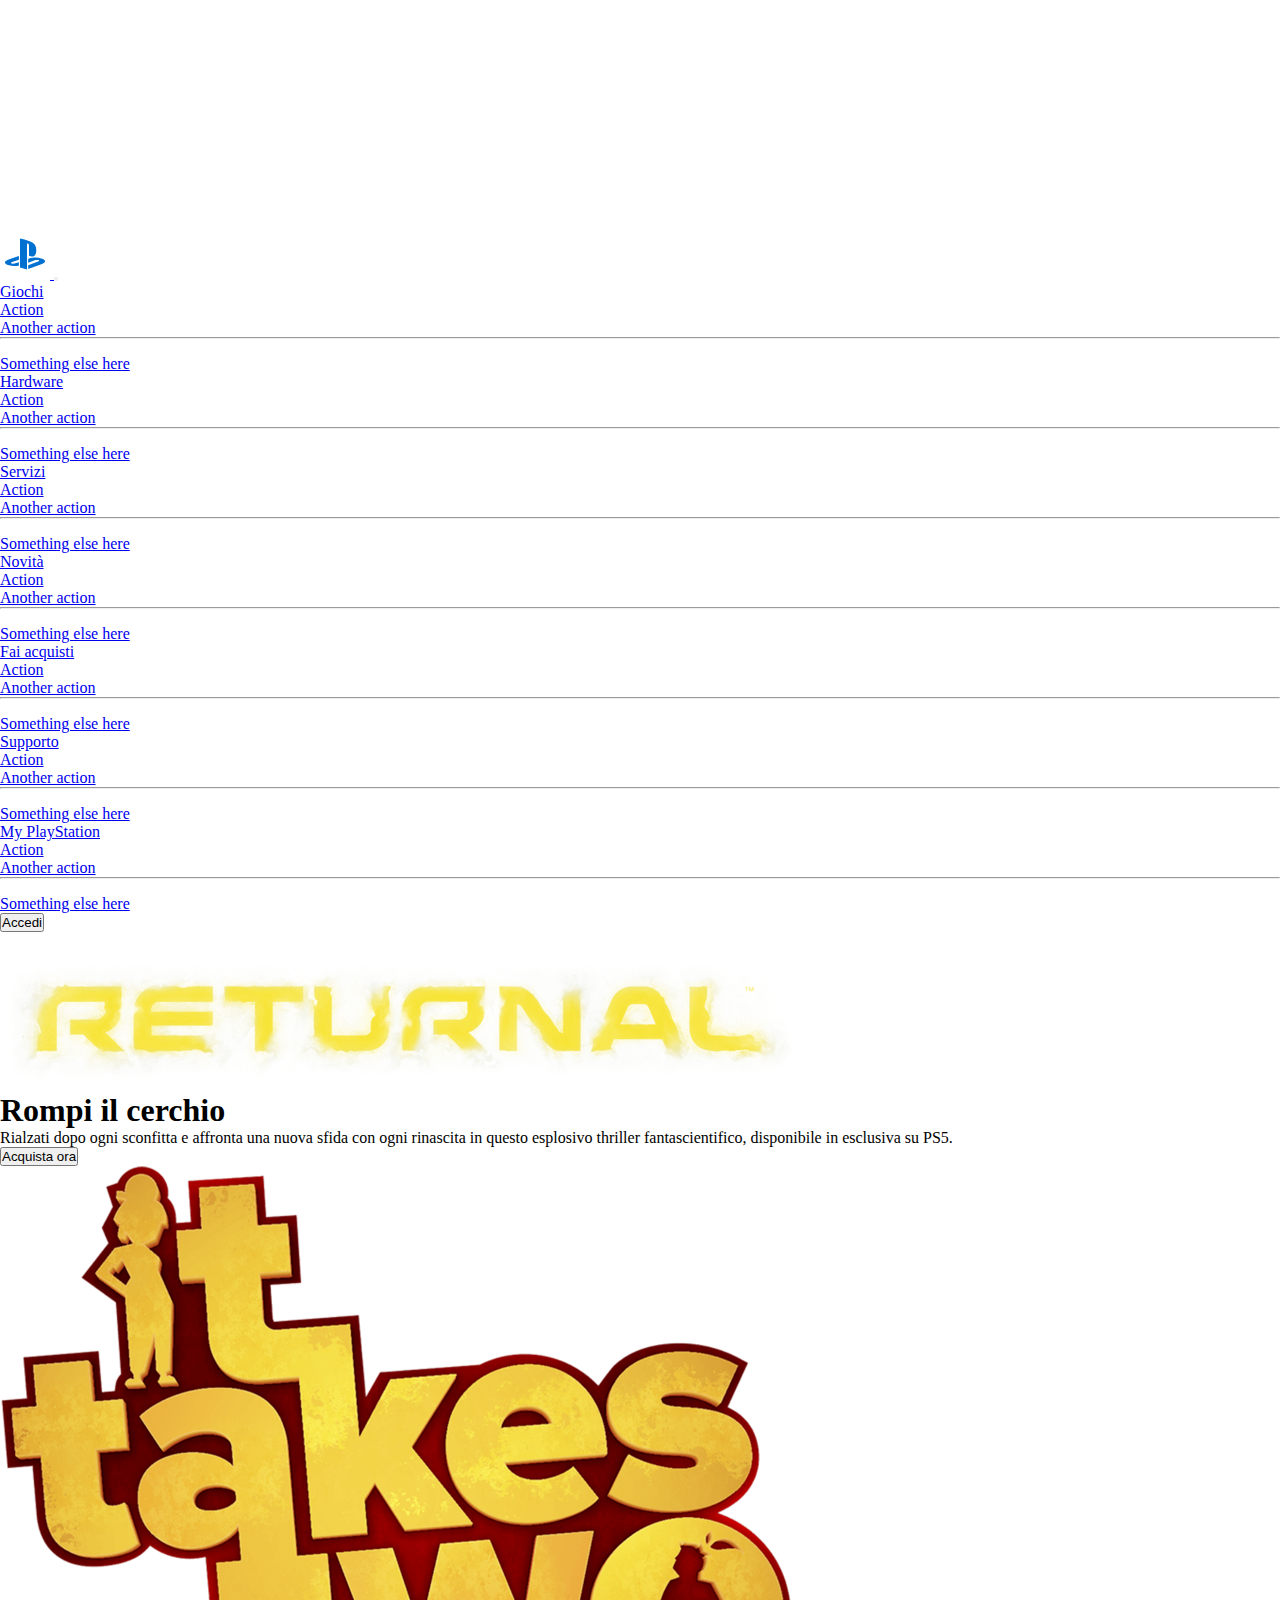
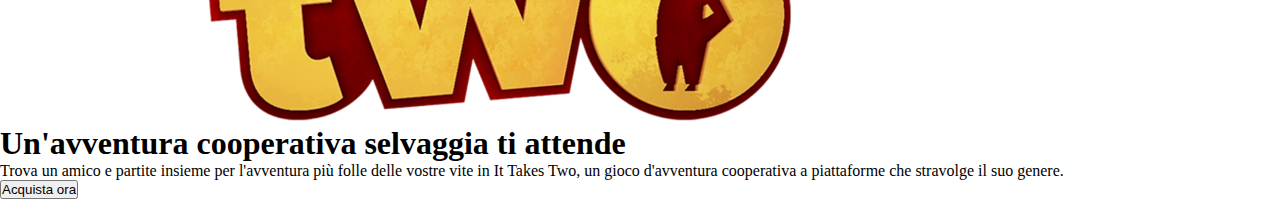
<file: index.html>
<!DOCTYPE html>
<html lang="en">
<head>
    <meta charset="UTF-8">
    <meta http-equiv="X-UA-Compatible" content="IE=edge">
    <meta name="viewport" content="width=device-width, initial-scale=1.0">
    <title>MyPlaystation</title>

    <link rel="stylesheet" href="css/style.css">
    <!-- font awesome -->
    <link rel="stylesheet" href="https://cdnjs.cloudflare.com/ajax/libs/font-awesome/5.15.3/css/all.min.css" integrity="sha512-iBBXm8fW90+nuLcSKlbmrPcLa0OT92xO1BIsZ+ywDWZCvqsWgccV3gFoRBv0z+8dLJgyAHIhR35VZc2oM/gI1w==" crossorigin="anonymous" referrerpolicy="no-referrer" />
    <!-- include bs css -->
    <link href="https://cdn.jsdelivr.net/npm/bootstrap@5.0.2/dist/css/bootstrap.min.css" rel="stylesheet" integrity="sha384-EVSTQN3/azprG1Anm3QDgpJLIm9Nao0Yz1ztcQTwFspd3yD65VohhpuuCOmLASjC" crossorigin="anonymous">
</head>

<body class="debug">
    <header class="d-flex justify-content-end">
        <img src="img/sony_logo.svg" alt="">
    </header>

    <nav class="navbar navbar-expand-lg navbar-light sticky-top">
        <div class="container-fluid">
          <a class="navbar-brand" href="#">
              <img src="img/play_logo.svg" alt="">
          </a>
          <button class="navbar-toggler" type="button" data-bs-toggle="collapse" data-bs-target="#navbarSupportedContent" aria-controls="navbarSupportedContent" aria-expanded="false" aria-label="Toggle navigation">
            <span class="navbar-toggler-icon"></span>
          </button>
          <div class="collapse navbar-collapse" id="navbarSupportedContent">
            <ul class="navbar-nav me-auto mb-2 mb-lg-0">
              <li class="nav-item dropdown">
                <a class="nav-link ms_a-color" href="#" id="navbarDropdown" role="button" data-bs-toggle="dropdown" aria-expanded="false">
                  Giochi
                  <i class="fas fa-chevron-down"></i>
                </a>
                <ul class="dropdown-menu" aria-labelledby="navbarDropdown">
                  <li><a class="dropdown-item" href="#">Action</a></li>
                  <li><a class="dropdown-item" href="#">Another action</a></li>
                  <li><hr class="dropdown-divider"></li>
                  <li><a class="dropdown-item" href="#">Something else here</a></li>
                </ul>
              </li>
              <li class="nav-item dropdown">
                <a class="nav-link ms_a-color" href="#" id="navbarDropdown" role="button" data-bs-toggle="dropdown" aria-expanded="false">
                  Hardware
                  <i class="fas fa-chevron-down"></i>
                </a>
                <ul class="dropdown-menu" aria-labelledby="navbarDropdown">
                  <li><a class="dropdown-item" href="#">Action</a></li>
                  <li><a class="dropdown-item" href="#">Another action</a></li>
                  <li><hr class="dropdown-divider"></li>
                  <li><a class="dropdown-item" href="#">Something else here</a></li>
                </ul>
              </li>
              <li class="nav-item dropdown">
                <a class="nav-link ms_a-color" href="#" id="navbarDropdown" role="button" data-bs-toggle="dropdown" aria-expanded="false">
                  Servizi
                  <i class="fas fa-chevron-down"></i>
                </a>
                <ul class="dropdown-menu" aria-labelledby="navbarDropdown">
                  <li><a class="dropdown-item" href="#">Action</a></li>
                  <li><a class="dropdown-item" href="#">Another action</a></li>
                  <li><hr class="dropdown-divider"></li>
                  <li><a class="dropdown-item" href="#">Something else here</a></li>
                </ul>
              </li>
              <li class="nav-item dropdown">
                <a class="nav-link ms_a-color" href="#" id="navbarDropdown" role="button" data-bs-toggle="dropdown" aria-expanded="false">
                  Novità
                  <i class="fas fa-chevron-down"></i>
                </a>
                <ul class="dropdown-menu" aria-labelledby="navbarDropdown">
                  <li><a class="dropdown-item" href="#">Action</a></li>
                  <li><a class="dropdown-item" href="#">Another action</a></li>
                  <li><hr class="dropdown-divider"></li>
                  <li><a class="dropdown-item" href="#">Something else here</a></li>
                </ul>
              </li>
              <li class="nav-item dropdown">
                <a class="nav-link ms_a-color" href="#" id="navbarDropdown" role="button" data-bs-toggle="dropdown" aria-expanded="false">
                  Fai acquisti
                  <i class="fas fa-chevron-down"></i>
                </a>
                <ul class="dropdown-menu" aria-labelledby="navbarDropdown">
                  <li><a class="dropdown-item" href="#">Action</a></li>
                  <li><a class="dropdown-item" href="#">Another action</a></li>
                  <li><hr class="dropdown-divider"></li>
                  <li><a class="dropdown-item" href="#">Something else here</a></li>
                </ul>
              </li>
              <li class="nav-item dropdown">
                <a class="nav-link ms_a-color" href="#" id="navbarDropdown" role="button" data-bs-toggle="dropdown" aria-expanded="false">
                  Supporto
                  <i class="fas fa-chevron-down"></i>
                </a>
                <ul class="dropdown-menu" aria-labelledby="navbarDropdown">
                  <li><a class="dropdown-item" href="#">Action</a></li>
                  <li><a class="dropdown-item" href="#">Another action</a></li>
                  <li><hr class="dropdown-divider"></li>
                  <li><a class="dropdown-item" href="#">Something else here</a></li>
                </ul>
              </li>
            </ul>
            <ul class="navbar-nav ms-auto mb-lg-0">
              <li class="nav-item dropdown">
                <a class="nav-link ms_a-color" href="#" id="navbarDropdown" role="button" data-bs-toggle="dropdown" aria-expanded="false">
                  My PlayStation
                  <i class="fas fa-chevron-down"></i>
                </a>
                <ul class="dropdown-menu" aria-labelledby="navbarDropdown">
                  <li><a class="dropdown-item" href="#">Action</a></li>
                  <li><a class="dropdown-item" href="#">Another action</a></li>
                  <li><hr class="dropdown-divider"></li>
                  <li><a class="dropdown-item" href="#">Something else here</a></li>
                </ul>
              </li>
              <button type="button" class="btn btn-dark ms_button-round">Accedi</button>
              <li class="nav-item">
                <a class="nav-link ms_a-color" href="#"><i class="fas fa-search"></i></a>
              </li>
            </ul>
          </div>
        </div>
      </nav>

    <main>
        <section id="jumbotron1" class="text-light">
            <div class="container">
                <div class="row">
                    <div class="col col-md-8 col-lg-4">
                      <img class="img-fluid ms_mx" src="img/returnal-hero-banner-logo.png" alt="">
                        <h1 class="flex-shrink-0 flex-grow-0">Rompi il cerchio</h1>
                        <p class="ms_mx">Rialzati dopo ogni sconfitta e affronta una nuova sfida con ogni rinascita in questo esplosivo thriller fantascientifico, disponibile in esclusiva su PS5.</p>
                        <button type="button" class="btn btn-primary ms_button-round ms_button-bgcolor1">Acquista ora</button>
                    </div>
                </div>
            </div>
        </section>

        <section id="playstation5"></section>

        <section id="jumbotron2" class="text-light">
            <div class="container">
                <div class="row">
                    <div class="col col-md-8 col-lg-4">
                      <img class="img-fluid ms_mx" src="img/it-takes-two-logo.png" alt="">
                      <h1>Un'avventura cooperativa selvaggia ti attende</h1>
                      <p class="ms_mx">Trova un amico e partite insieme per l'avventura più folle delle vostre vite in It Takes Two, un gioco d'avventura cooperativa a piattaforme che stravolge il suo genere.</p>
                      <button type="button" class="btn btn-primary ms_button-round ms_button-bgcolor1">Acquista ora</button>
                    </div>
                </div>
            </div>
        </section>

        <section id="nuove-uscite"></section>

        <section id="playstation4"></section>

        <section id="playstation-plus"></section>

        <section id="sconti"></section>

        <section id="playstation-now"></section>

        <section id="social"></section>
    </main>

    <footer>

    </footer>


    <!-- include bs js -->
    <script src="https://cdn.jsdelivr.net/npm/bootstrap@5.0.2/dist/js/bootstrap.bundle.min.js" integrity="sha384-MrcW6ZMFYlzcLA8Nl+NtUVF0sA7MsXsP1UyJoMp4YLEuNSfAP+JcXn/tWtIaxVXM" crossorigin="anonymous"></script>
</body>
</html>
</file>
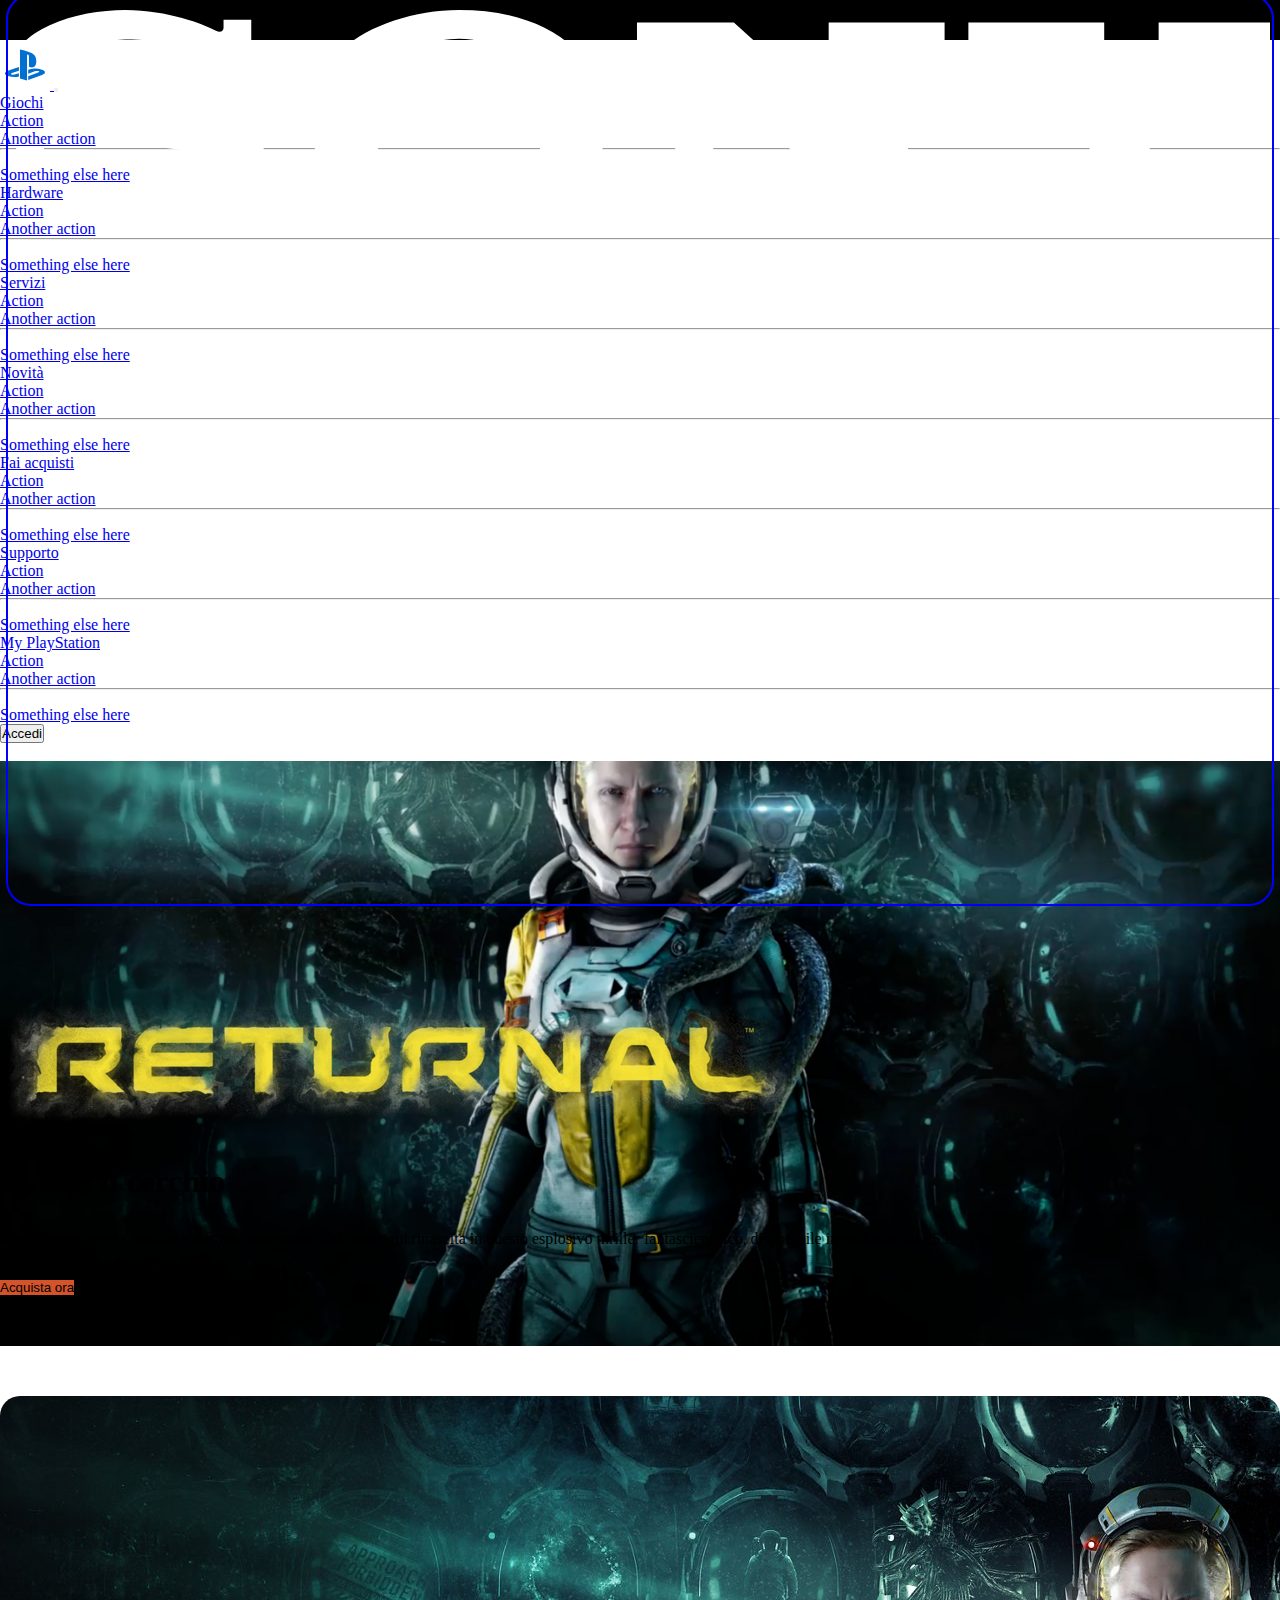
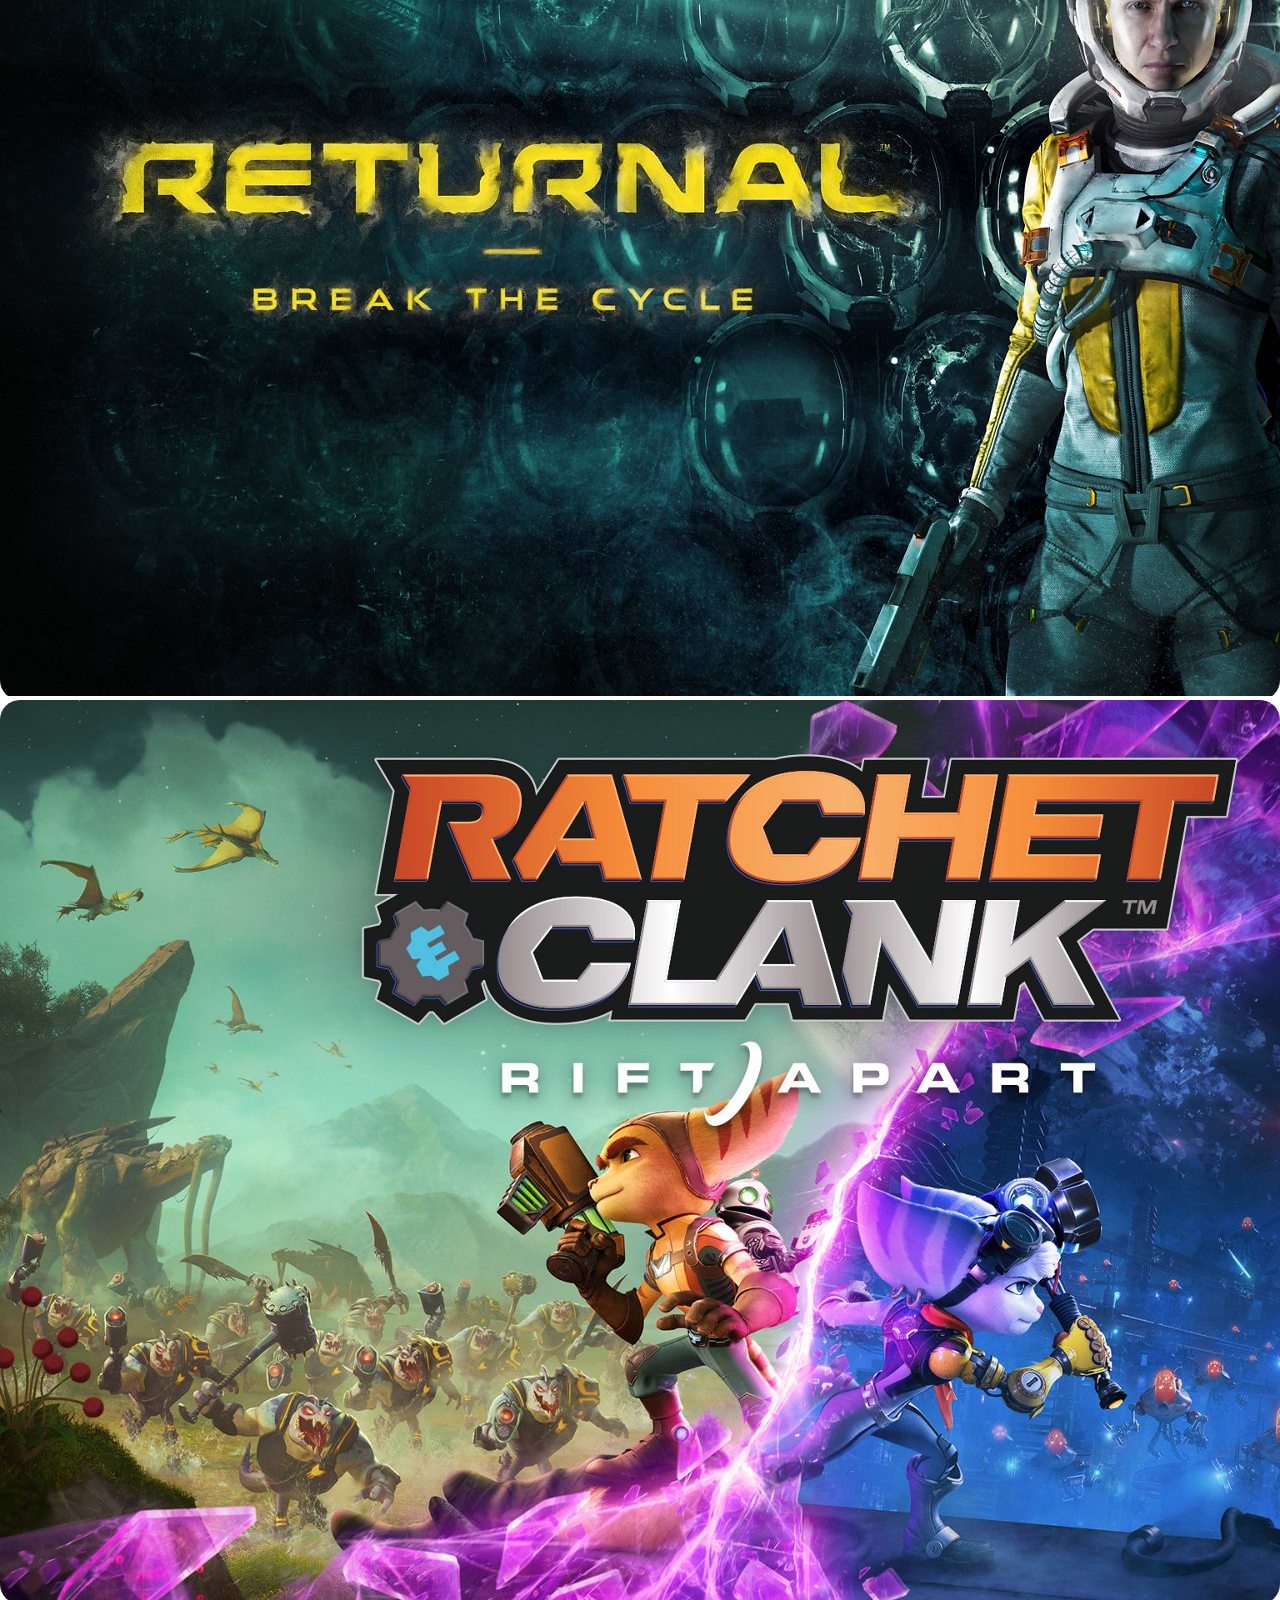
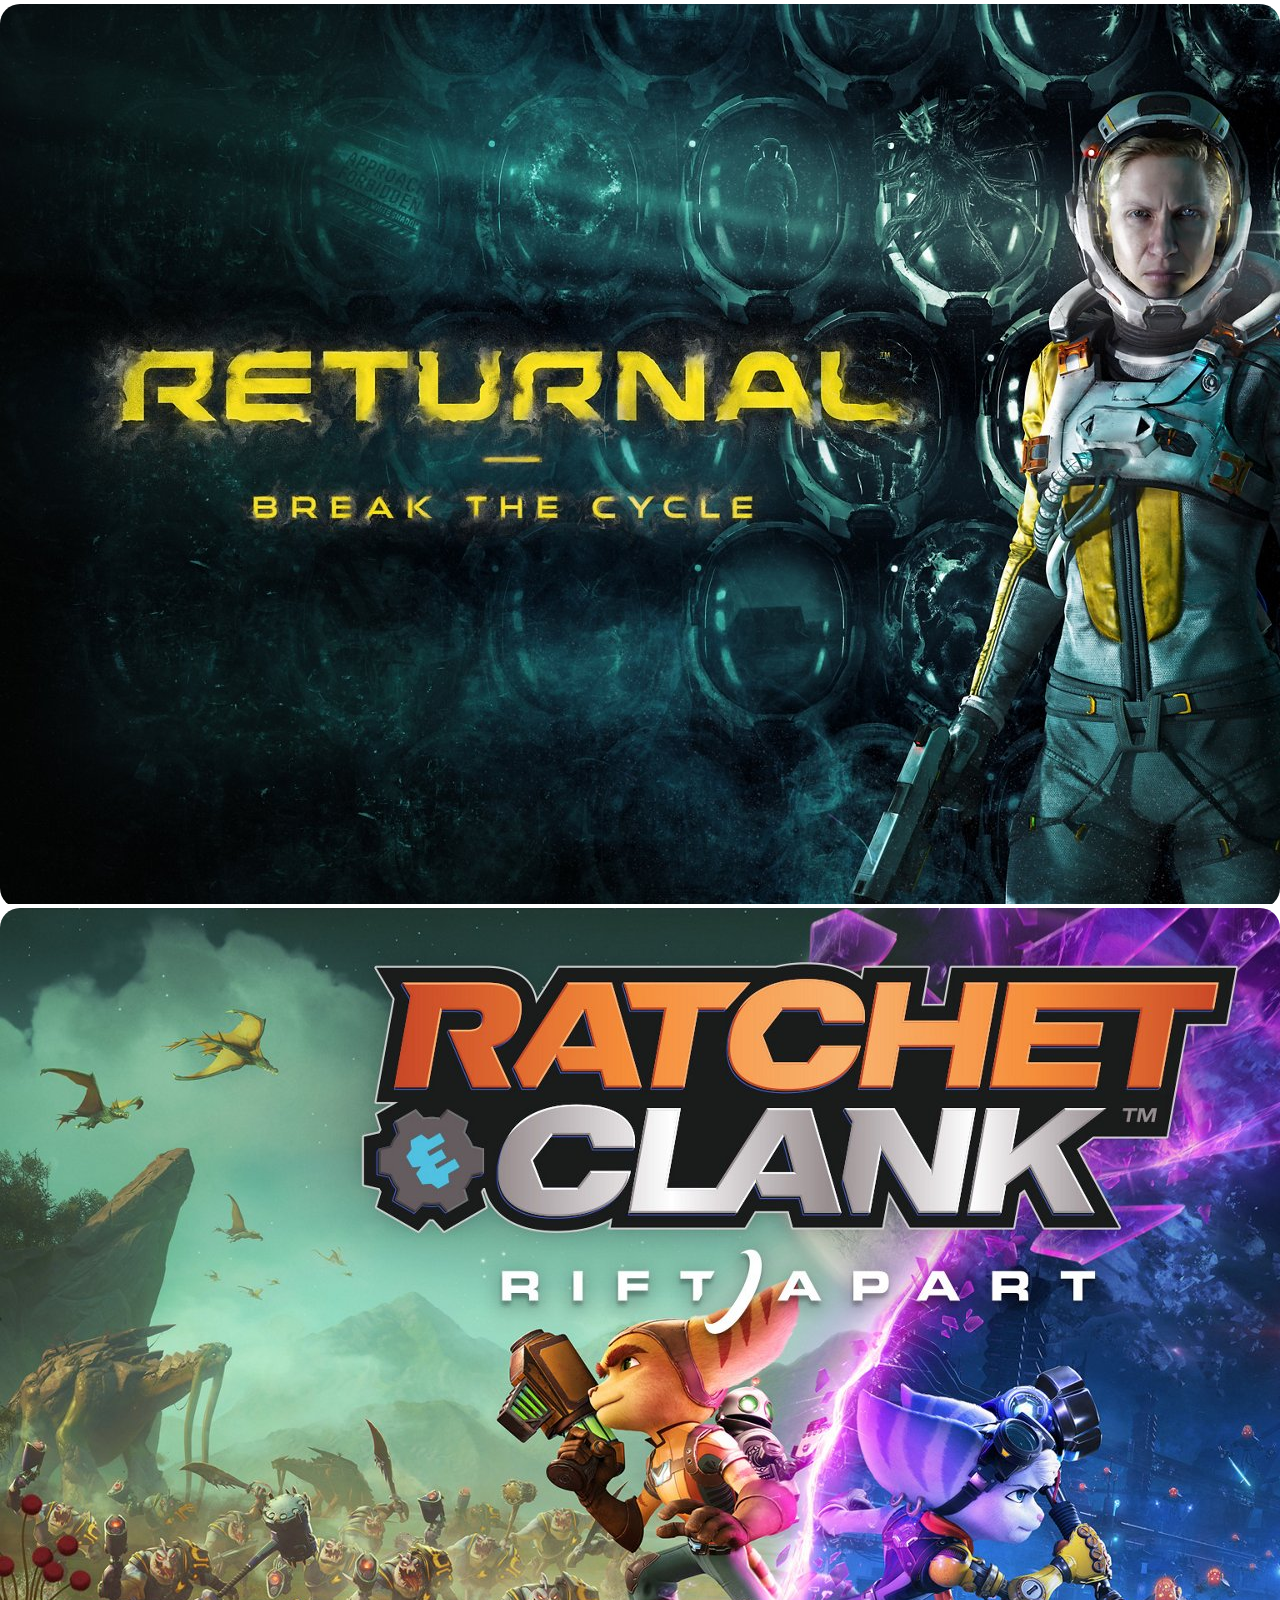
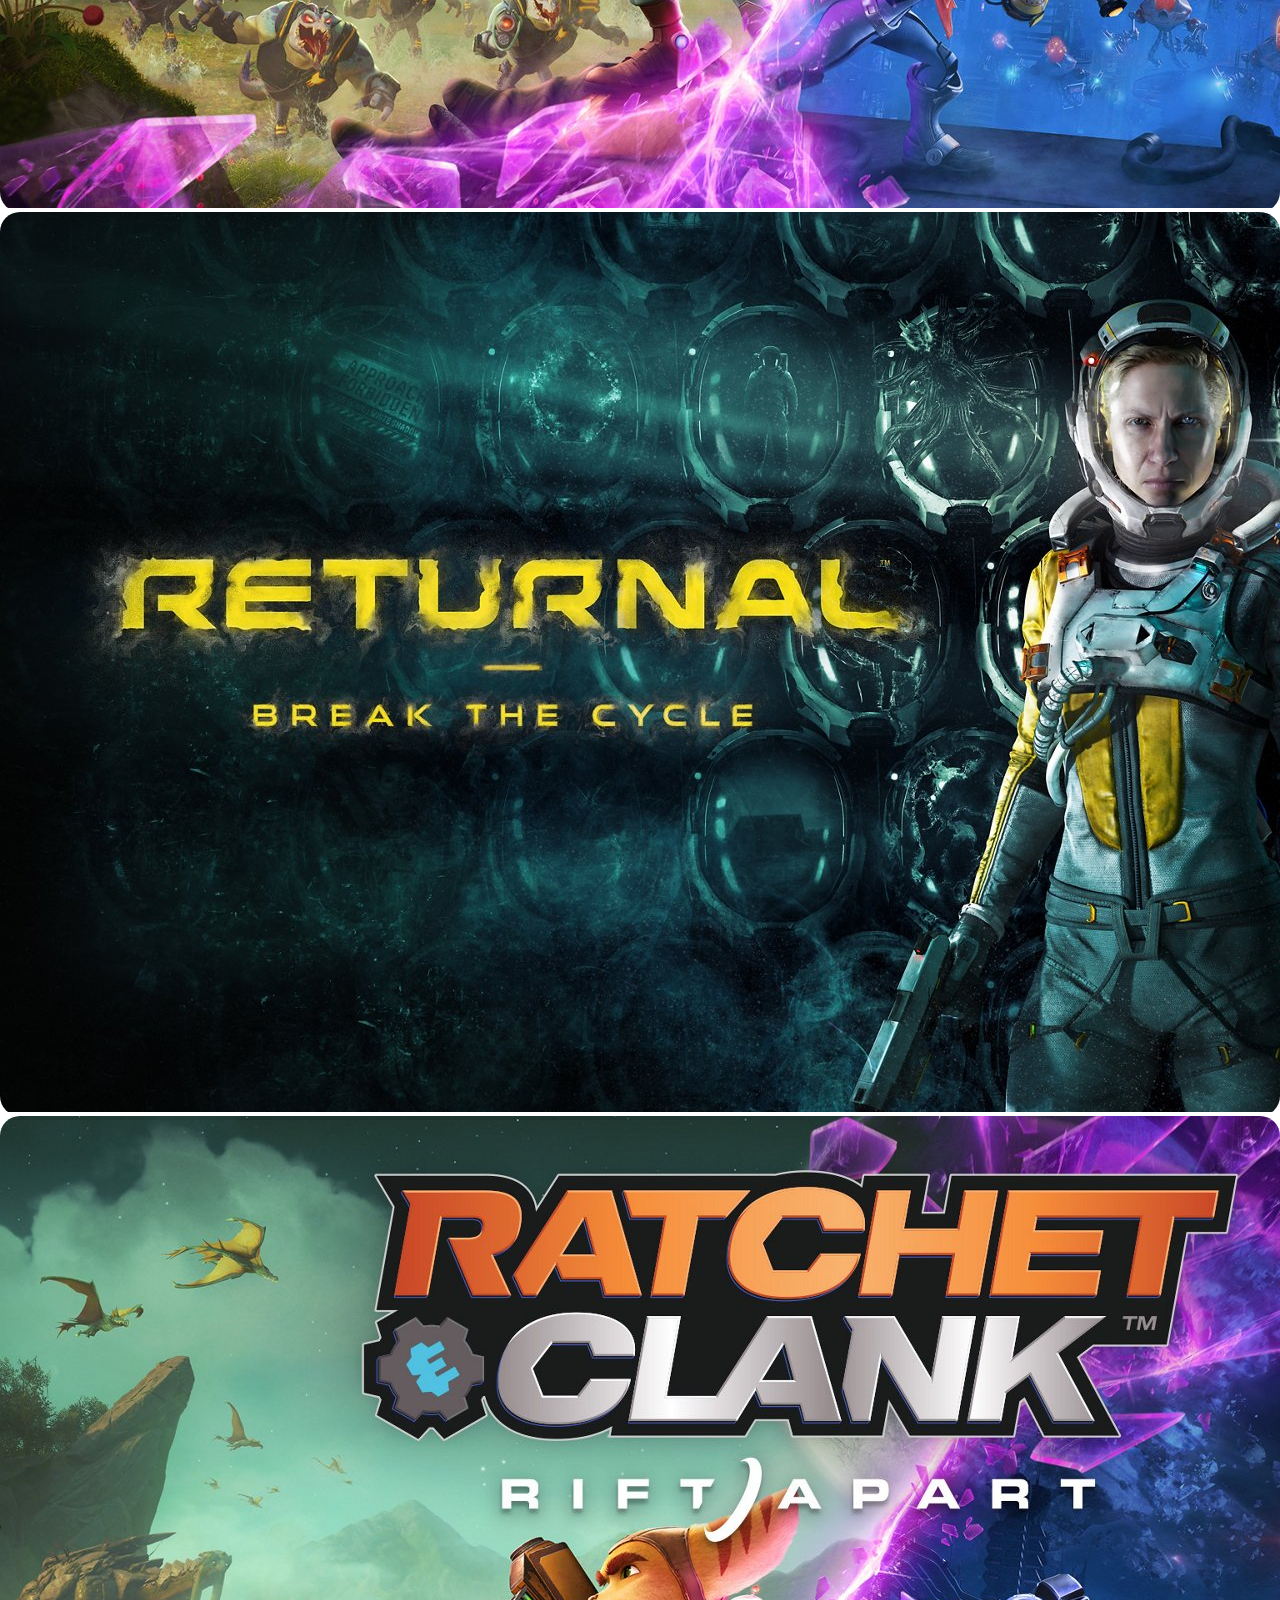
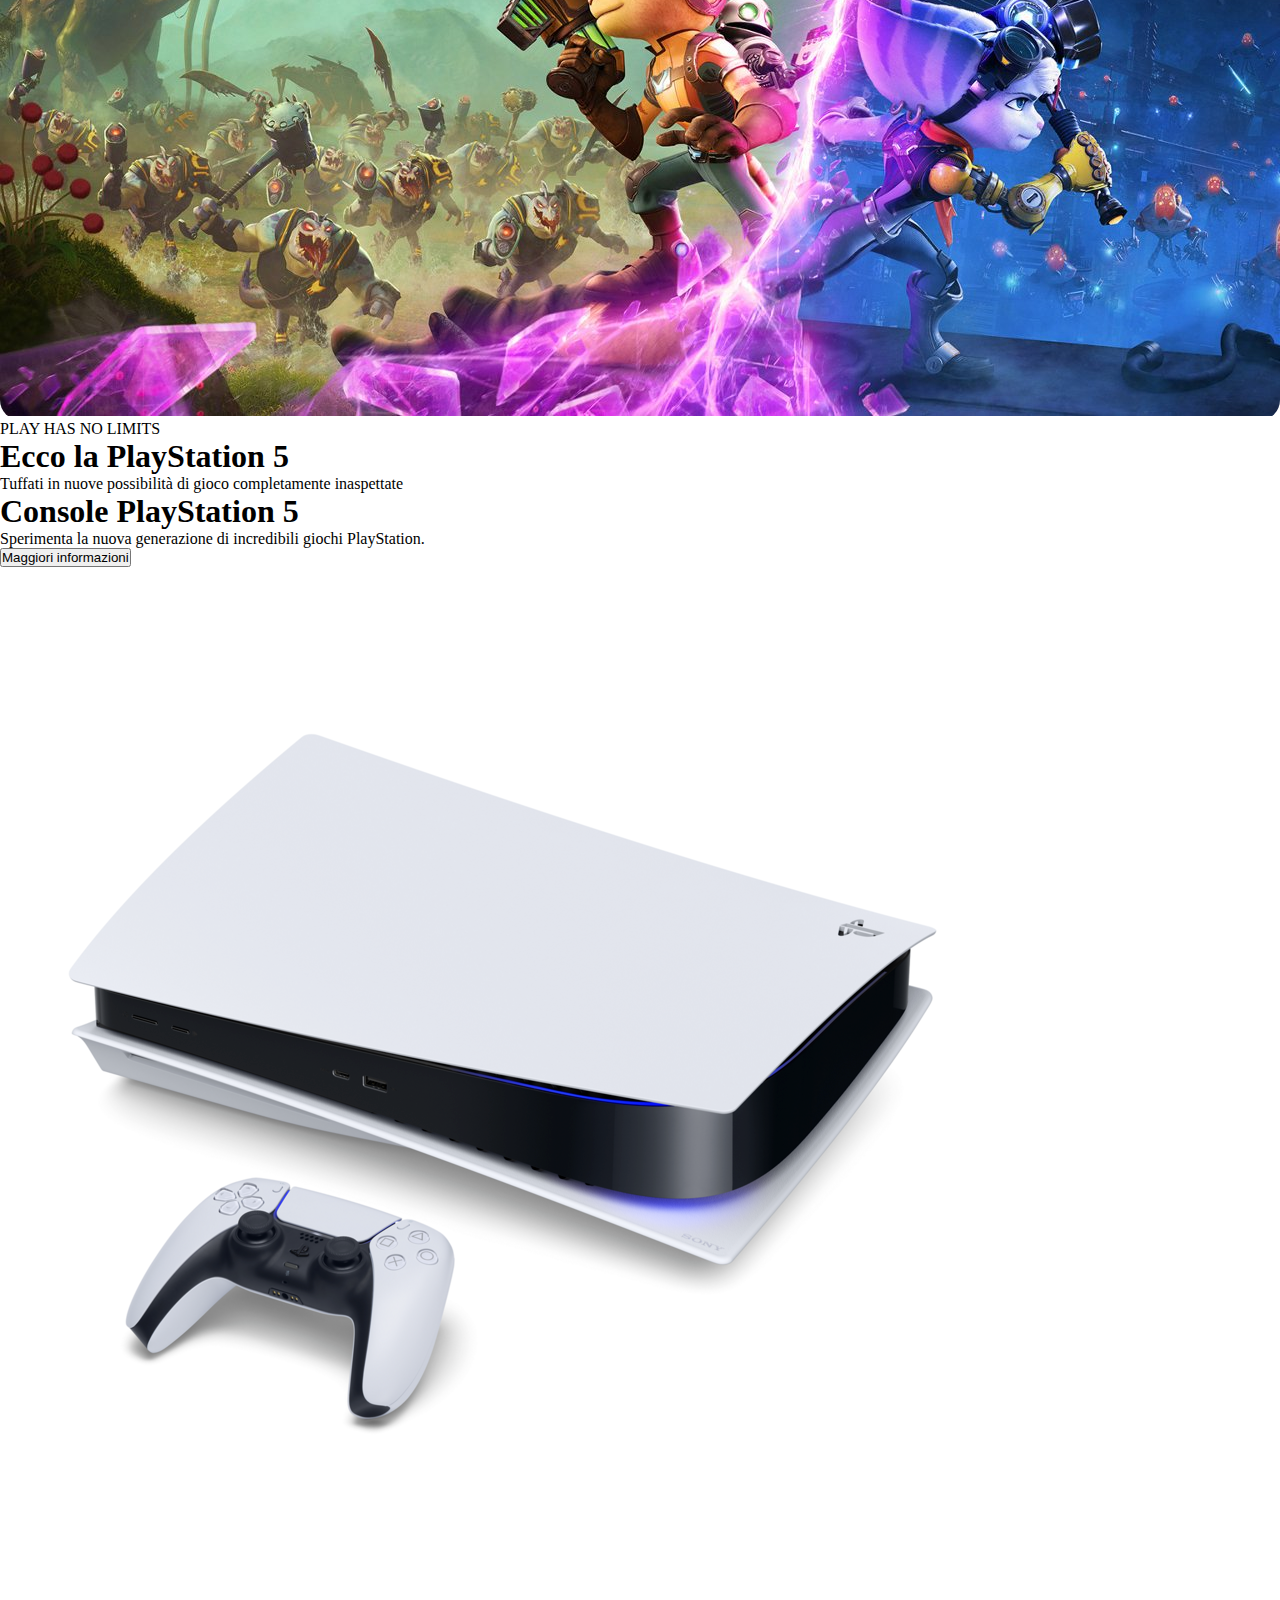
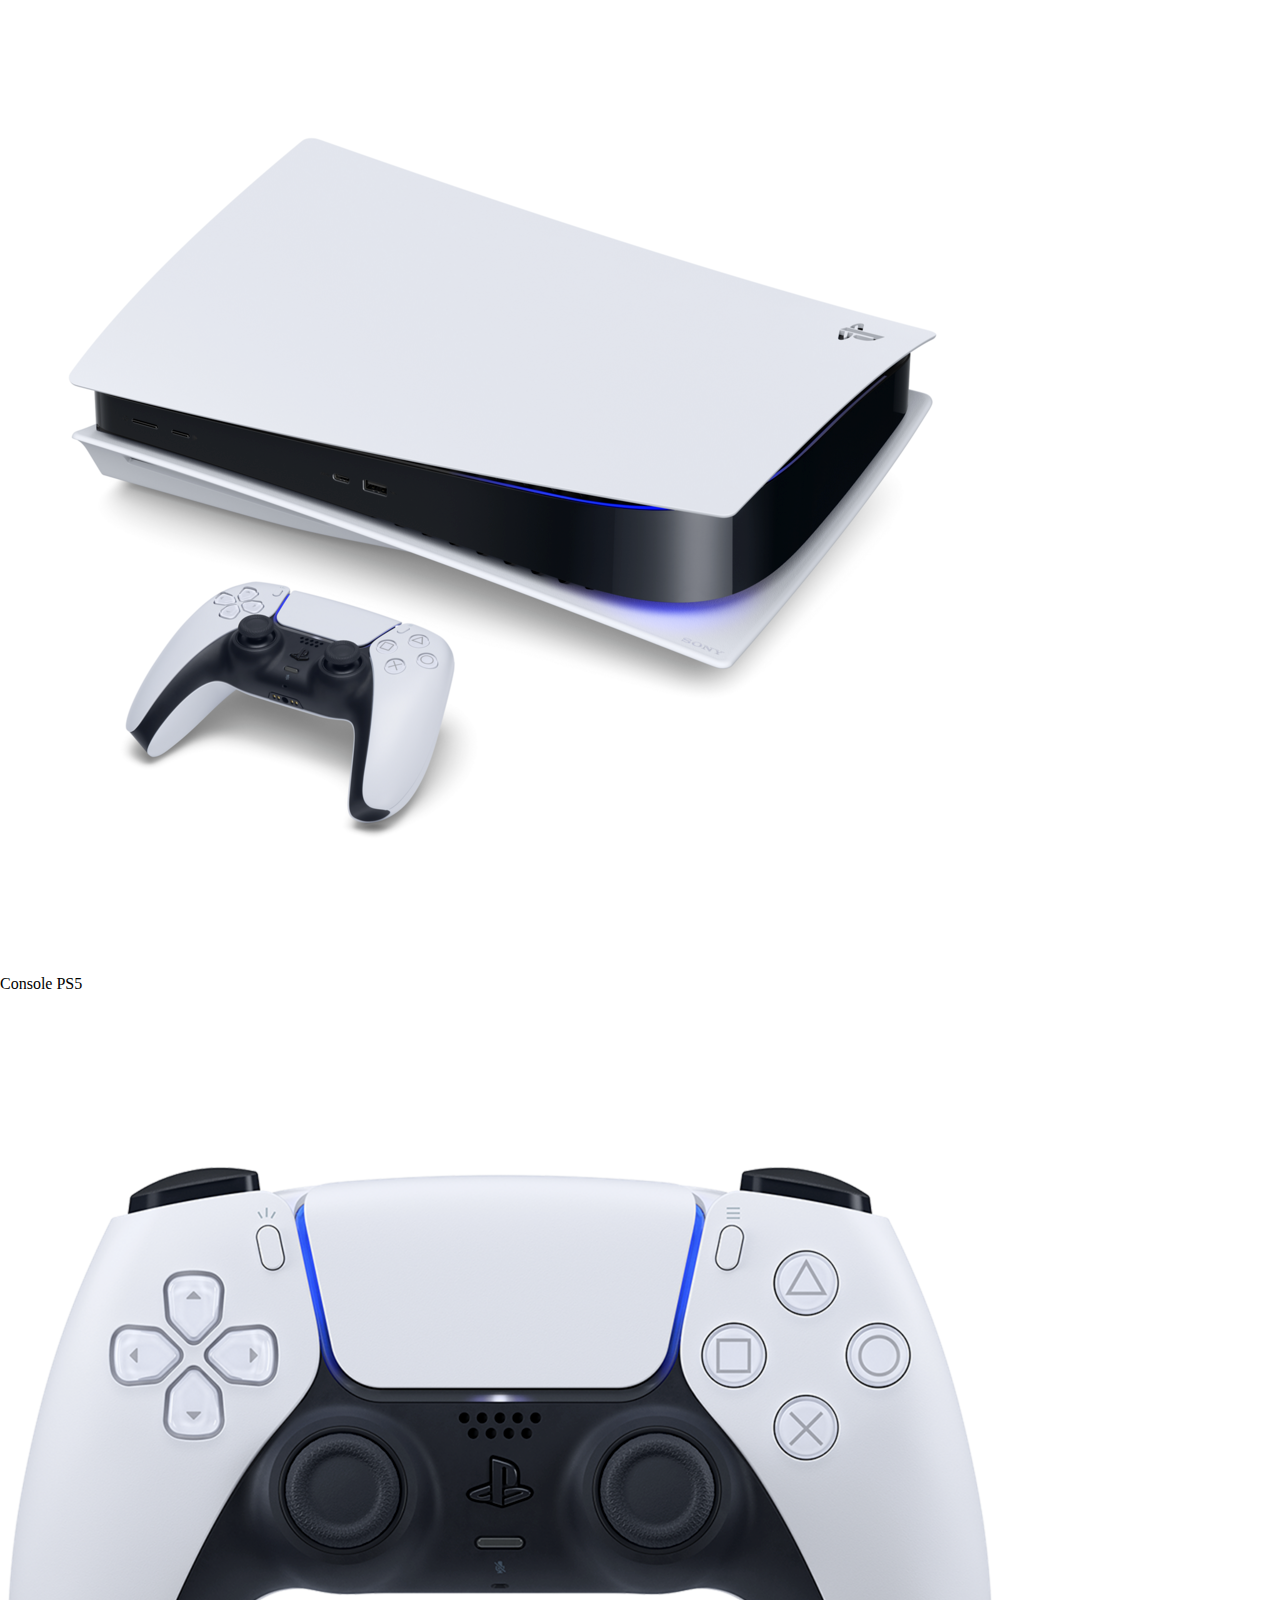
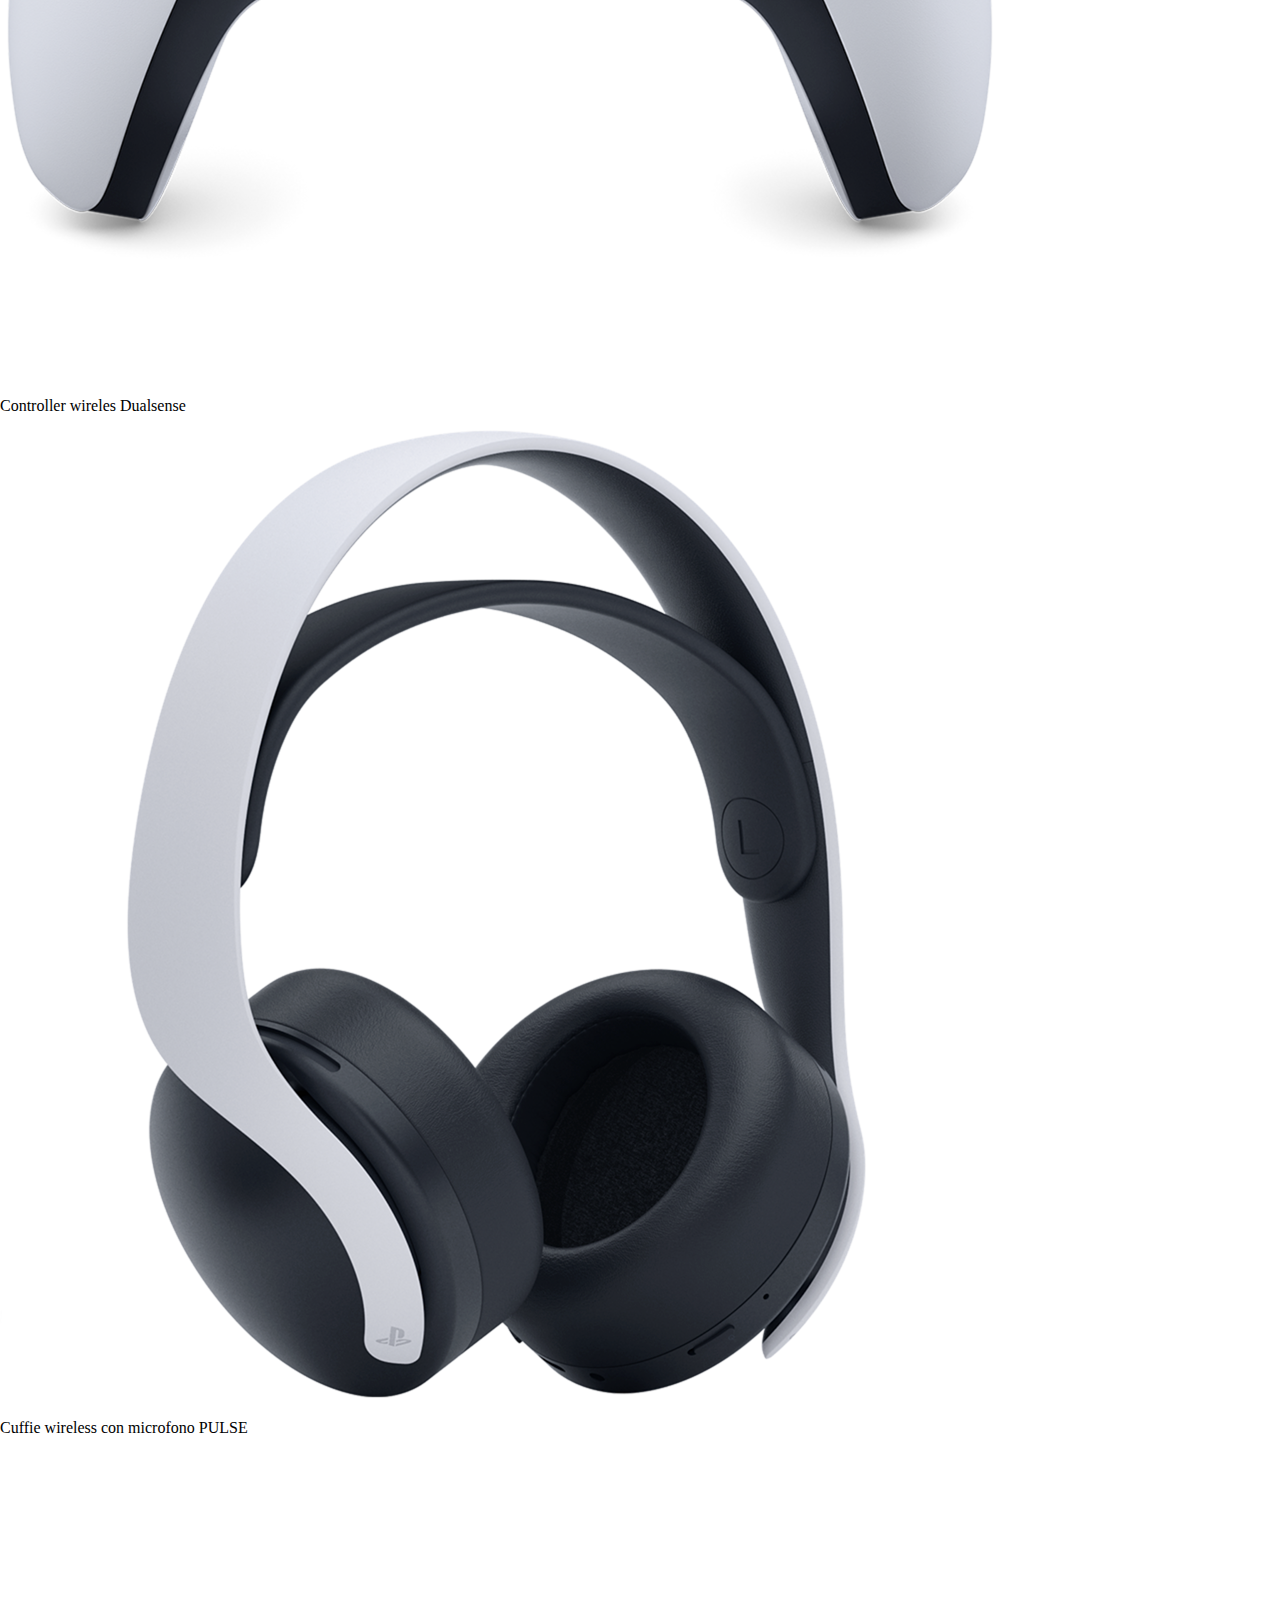
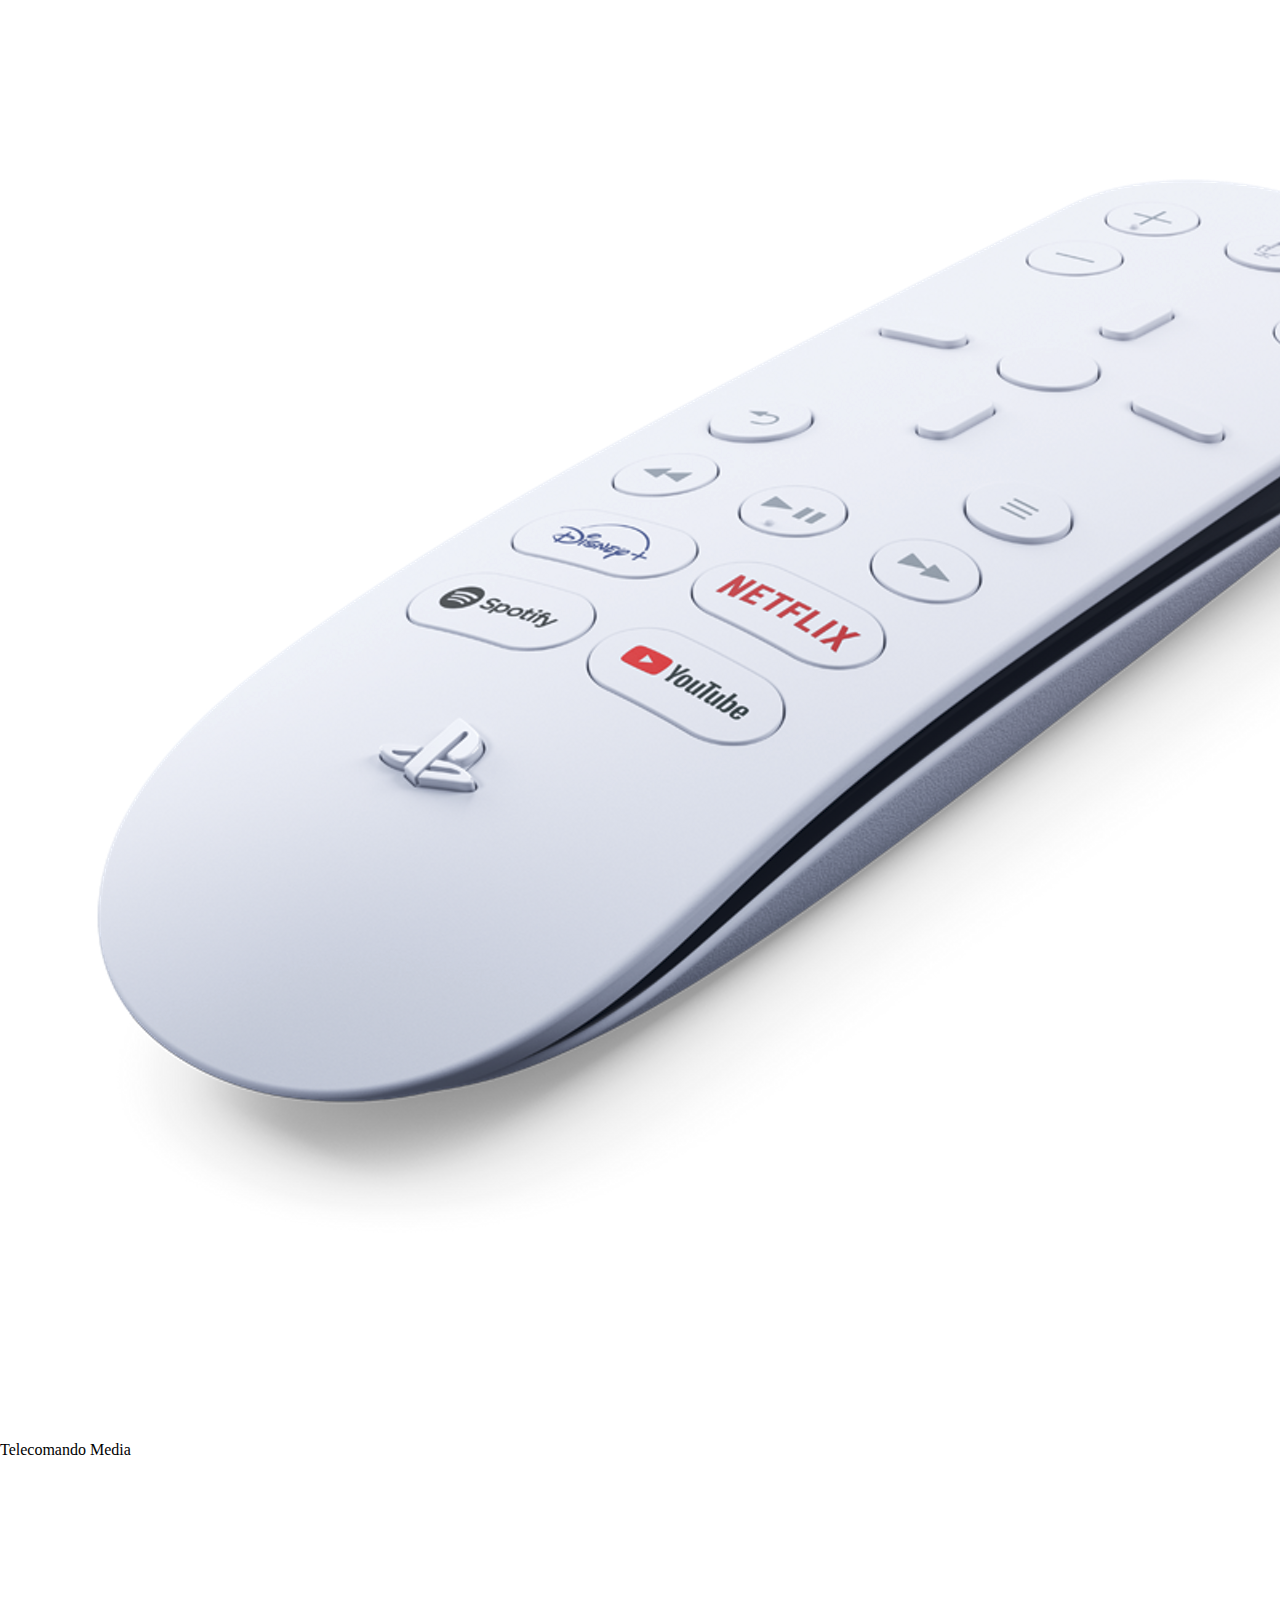
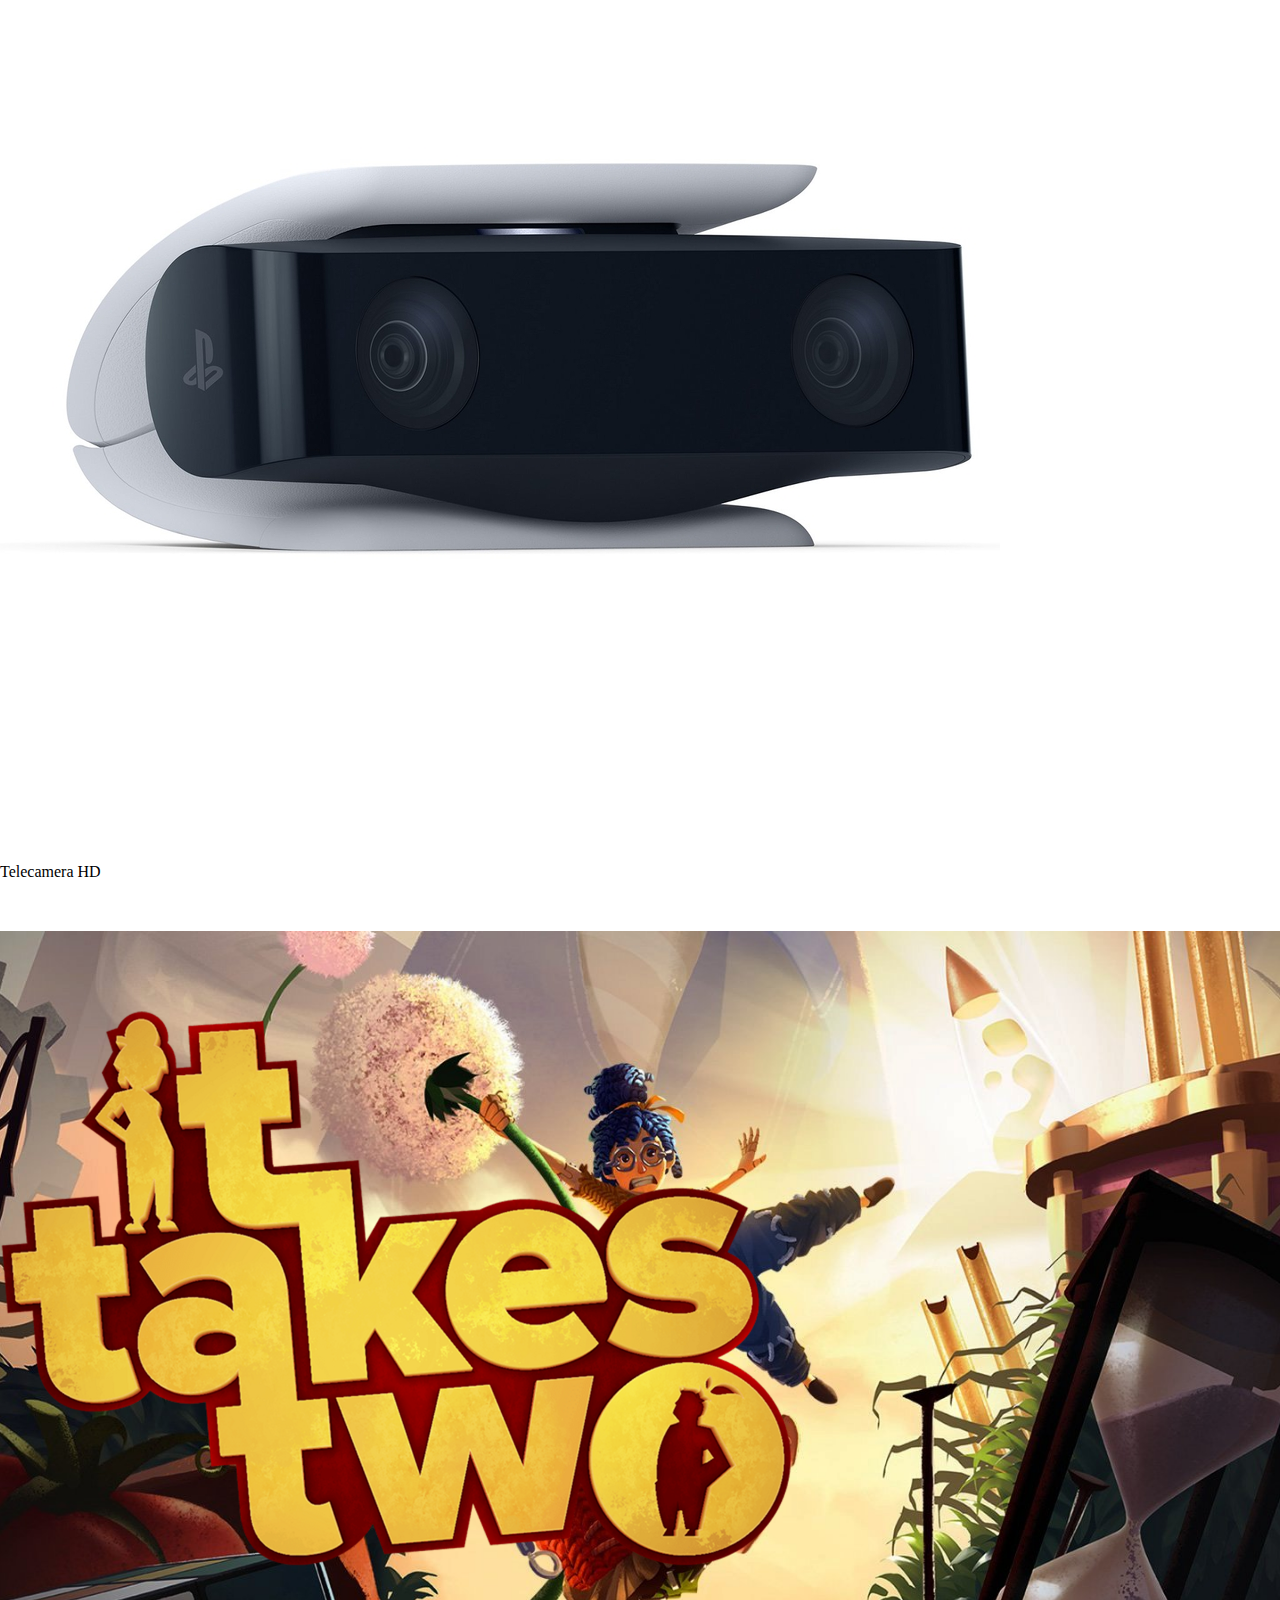
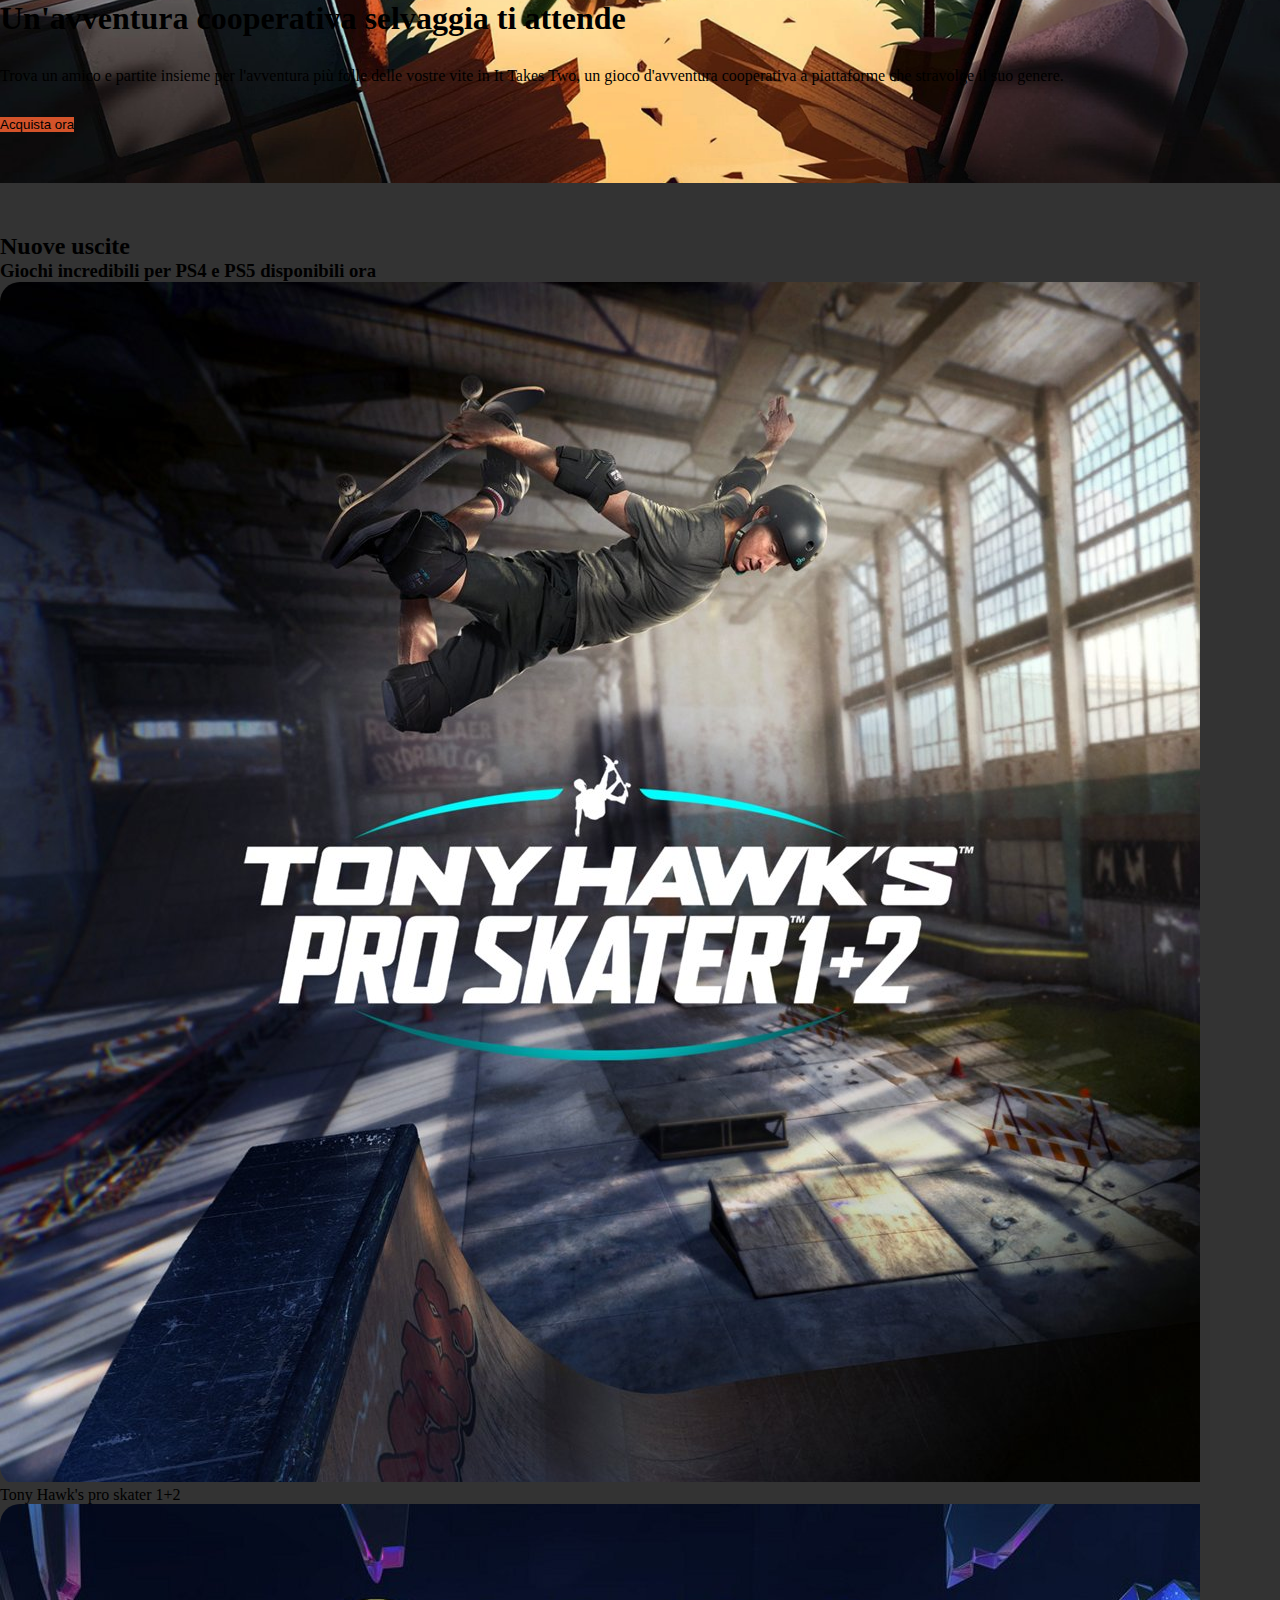
<file: index-bonus.html>
<!DOCTYPE html>
<html lang="en">
<head>
  <meta charset="UTF-8">
  <meta http-equiv="X-UA-Compatible" content="IE=edge">
  <meta name="viewport" content="width=device-width, initial-scale=1.0">
  <title>MyPlaystation</title>

  <link rel="stylesheet" href="css/style-bonus.css">
  <!-- font awesome -->
  <link rel="stylesheet" href="https://cdnjs.cloudflare.com/ajax/libs/font-awesome/5.15.3/css/all.min.css" integrity="sha512-iBBXm8fW90+nuLcSKlbmrPcLa0OT92xO1BIsZ+ywDWZCvqsWgccV3gFoRBv0z+8dLJgyAHIhR35VZc2oM/gI1w==" crossorigin="anonymous" referrerpolicy="no-referrer" />
  <!-- include bs css -->
  <link href="https://cdn.jsdelivr.net/npm/bootstrap@5.0.2/dist/css/bootstrap.min.css" rel="stylesheet" integrity="sha384-EVSTQN3/azprG1Anm3QDgpJLIm9Nao0Yz1ztcQTwFspd3yD65VohhpuuCOmLASjC" crossorigin="anonymous">
</head>

<body class="debug">
  <header class="d-flex justify-content-end">
      <img src="img/sony_logo.svg" alt="">
  </header>

  <nav class="navbar navbar-expand-lg navbar-light bg-light sticky-top">
      <div class="container-fluid">
        <a class="navbar-brand" href="#">
            <img src="img/play_logo.svg" alt="">
        </a>
        <button class="navbar-toggler" type="button" data-bs-toggle="collapse" data-bs-target="#navbarSupportedContent" aria-controls="navbarSupportedContent" aria-expanded="false" aria-label="Toggle navigation">
          <span class="navbar-toggler-icon"></span>
        </button>
        <div class="collapse navbar-collapse" id="navbarSupportedContent">
          <ul class="navbar-nav me-auto mb-2 mb-lg-0">
            <li class="nav-item dropdown">
              <a class="nav-link text-dark" href="#" id="navbarDropdown" role="button" data-bs-toggle="dropdown" aria-expanded="false">
                Giochi
                <i class="fas fa-chevron-down"></i>
              </a>
              <ul class="dropdown-menu" aria-labelledby="navbarDropdown">
                <li><a class="dropdown-item" href="#">Action</a></li>
                <li><a class="dropdown-item" href="#">Another action</a></li>
                <li><hr class="dropdown-divider"></li>
                <li><a class="dropdown-item" href="#">Something else here</a></li>
              </ul>
            </li>
            <li class="nav-item dropdown">
              <a class="nav-link text-dark" href="#" id="navbarDropdown" role="button" data-bs-toggle="dropdown" aria-expanded="false">
                Hardware
                <i class="fas fa-chevron-down"></i>
              </a>
              <ul class="dropdown-menu" aria-labelledby="navbarDropdown">
                <li><a class="dropdown-item" href="#">Action</a></li>
                <li><a class="dropdown-item" href="#">Another action</a></li>
                <li><hr class="dropdown-divider"></li>
                <li><a class="dropdown-item" href="#">Something else here</a></li>
              </ul>
            </li>
            <li class="nav-item dropdown">
              <a class="nav-link text-dark" href="#" id="navbarDropdown" role="button" data-bs-toggle="dropdown" aria-expanded="false">
                Servizi
                <i class="fas fa-chevron-down"></i>
              </a>
              <ul class="dropdown-menu" aria-labelledby="navbarDropdown">
                <li><a class="dropdown-item" href="#">Action</a></li>
                <li><a class="dropdown-item" href="#">Another action</a></li>
                <li><hr class="dropdown-divider"></li>
                <li><a class="dropdown-item" href="#">Something else here</a></li>
              </ul>
            </li>
            <li class="nav-item dropdown">
              <a class="nav-link text-dark" href="#" id="navbarDropdown" role="button" data-bs-toggle="dropdown" aria-expanded="false">
                Novità
                <i class="fas fa-chevron-down"></i>
              </a>
              <ul class="dropdown-menu" aria-labelledby="navbarDropdown">
                <li><a class="dropdown-item" href="#">Action</a></li>
                <li><a class="dropdown-item" href="#">Another action</a></li>
                <li><hr class="dropdown-divider"></li>
                <li><a class="dropdown-item" href="#">Something else here</a></li>
              </ul>
            </li>
            <li class="nav-item dropdown">
              <a class="nav-link text-dark" href="#" id="navbarDropdown" role="button" data-bs-toggle="dropdown" aria-expanded="false">
                Fai acquisti
                <i class="fas fa-chevron-down"></i>
              </a>
              <ul class="dropdown-menu" aria-labelledby="navbarDropdown">
                <li><a class="dropdown-item" href="#">Action</a></li>
                <li><a class="dropdown-item" href="#">Another action</a></li>
                <li><hr class="dropdown-divider"></li>
                <li><a class="dropdown-item" href="#">Something else here</a></li>
              </ul>
            </li>
            <li class="nav-item dropdown">
              <a class="nav-link text-dark" href="#" id="navbarDropdown" role="button" data-bs-toggle="dropdown" aria-expanded="false">
                Supporto
                <i class="fas fa-chevron-down"></i>
              </a>
              <ul class="dropdown-menu" aria-labelledby="navbarDropdown">
                <li><a class="dropdown-item" href="#">Action</a></li>
                <li><a class="dropdown-item" href="#">Another action</a></li>
                <li><hr class="dropdown-divider"></li>
                <li><a class="dropdown-item" href="#">Something else here</a></li>
              </ul>
            </li>
          </ul>
          <ul class="navbar-nav ms-auto mb-lg-0">
            <li class="nav-item dropdown">
              <a class="nav-link text-dark" href="#" id="navbarDropdown" role="button" data-bs-toggle="dropdown" aria-expanded="false">
                My PlayStation
                <i class="fas fa-chevron-down"></i>
              </a>
              <ul class="dropdown-menu" aria-labelledby="navbarDropdown">
                <li><a class="dropdown-item" href="#">Action</a></li>
                <li><a class="dropdown-item" href="#">Another action</a></li>
                <li><hr class="dropdown-divider"></li>
                <li><a class="dropdown-item" href="#">Something else here</a></li>
              </ul>
            </li>
            <li>
              <button type="button" class="btn btn-dark rounded-pill">Accedi</button>
            </li>
            <li class="nav-item">
              <a class="nav-link ms_a-color" href="#"><i class="fas fa-search"></i></a>
            </li>
          </ul>
        </div>
      </div>
  </nav>

  <main>
    <!-- JUMBOTRON1 -->
    <section id="jumbotron1" class="text-light">
        <div class="container">
            <div class="row">
                <div class="col col-md-8 col-lg-4">
                  <img class="img-fluid ms_my" src="img/returnal-hero-banner-logo.png" alt="">
                    <h1 class="flex-shrink-0 flex-grow-0">Rompi il cerchio</h1>
                    <p class="ms_my">Rialzati dopo ogni sconfitta e affronta una nuova sfida con ogni rinascita in questo esplosivo thriller fantascientifico, disponibile in esclusiva su PS5.</p>
                    <button type="button" class="btn btn-primary rounded-pill ms_button-bgcolor1">Acquista ora</button>
                </div>
            </div>
        </div>
    </section>

    <!-- PLAYSTATION5 -->
    <section id="playstation5">
      <div class="container">
        <div class="row mb-5">
          <div class="col-6 col-md-4 col-lg-2 mb-4 position-relative ms_translation">
            <div class="w-100 ms_border-round ms_border-offset">
              <img class="img-fluid" src="img/returnal-listing-thumb-01-ps5.jpg" alt="">
            </div>
          </div>
          <div class="col-6 col-md-4 col-lg-2 mb-4">
            <div class="w-100 ms_border-round ms_translation">
              <img class="img-fluid" src="img/ratchet-and-clank-rift-apart-keyart.jpg" alt="">
            </div>
          </div>
          <div class="col-6 col-md-4 col-lg-2 mb-4">
            <div class="w-100 ms_border-round ms_translation">
              <img class="img-fluid" src="img/returnal-listing-thumb-01-ps5.jpg" alt="">
            </div>              </div>
          <div class="col-6 col-md-4 col-lg-2 mb-4">
            <div class="w-100 ms_border-round ms_translation">
              <img class="img-fluid" src="img/ratchet-and-clank-rift-apart-keyart.jpg" alt="">
            </div>              </div>
          <div class="col-6 col-md-4 col-lg-2 mb-4">
            <div class="w-100 ms_border-round ms_translation">
              <img class="img-fluid" src="img/returnal-listing-thumb-01-ps5.jpg" alt="">
            </div>              </div>
          <div class="col-6 col-md-4 col-lg-2 mb-4">
            <div class="w-100 ms_border-round ms_translation">
              <img class="img-fluid" src="img/ratchet-and-clank-rift-apart-keyart.jpg" alt="">
            </div>              </div>
        </div>
        <div class="row mb-5">
          <div class="col text-center">
            <p class="text-primary">PLAY HAS NO LIMITS</p>
            <h1 class="mb-4">Ecco la PlayStation 5</h1>
            <p class="text-secondary">Tuffati in nuove possibilità di gioco completamente inaspettate</p>
          </div>
        </div>
        <div class="row align-items-center">
          <div class="col-12 col-md-6">
            <h1>Console PlayStation 5</h1>
            <p class="text-secondary">Sperimenta la nuova generazione di incredibili giochi PlayStation.</p>
            <button type="button" class="btn btn-primary rounded-pill">Maggiori informazioni</button>
          </div>
          <div class="col-12 col-md-6">
            <img class="img-fluid" src="img/playstation-5-thumb.png" alt="">
          </div>
        </div>
        <div class="row row-cols-3 row-cols-md-5 text-center">
          <div class="col border-bottom border-primary border-2">
            <img class="img-fluid" src="img/playstation-5-thumb.png" alt="">
            <p class="d-none d-md-block">Console PS5</p>
          </div>
          <div class="col">
            <img src="img/joypad-thumb.png" alt="" class="img-fluid p-4">
            <p class="d-none d-md-block">Controller wireles Dualsense</p>
          </div>
          <div class="col">
            <img src="img/headset-thumb.png" alt="" class="img-fluid p-4">
            <p class="d-none d-md-block">Cuffie wireless con microfono PULSE</p>
          </div>
          <div class="col">
            <img src="img/remote-thumb.png" alt="" class="img-fluid p-4">
            <p class="d-none d-md-block">Telecomando Media</p>
          </div>
          <div class="col">
            <img src="img/camera-thumb.jpg" alt="" class="img-fluid p-4">
            <p class="d-none d-md-block">Telecamera HD</p>
          </div>
        </div>
      </div>
    </section>

    <!-- JUMBOTRON2 -->
    <section id="jumbotron2" class="text-light">
        <div class="container">
            <div class="row">
                <div class="col col-md-8 col-lg-4">
                  <img class="img-fluid ms_my" src="img/it-takes-two-logo.png" alt="">
                  <h1>Un'avventura cooperativa selvaggia ti attende</h1>
                  <p class="ms_my">Trova un amico e partite insieme per l'avventura più folle delle vostre vite in It Takes Two, un gioco d'avventura cooperativa a piattaforme che stravolge il suo genere.</p>
                  <button type="button" class="btn btn-primary rounded-pill ms_button-bgcolor1">Acquista ora</button>
                </div>
            </div>
        </div>
    </section>

    <!-- NUOVE-USCITE -->
    <section id="nuove-uscite" class="text-light">
      <div class="container">
        <div class="row mb-4">
          <h2>Nuove uscite</h2>
          <h3>Giochi incredibili per PS4 e PS5 disponibili ora</h3>
        </div>
        <div class="row">
          <div class="col-6 col-md-4 col-lg-2 mb-5">
            <div class="w-100 ms_border-round">
              <img class="img-fluid" src="img/tony-hawks-pro-skater-1-2-store-art.jpg" alt="">
            </div>
            <p class="pt-3">Tony Hawk's pro skater 1+2</p>
          </div>
          <div class="col-6 col-md-4 col-lg-2 mb-5">
            <div class="w-100 ms_border-round">
              <img class="img-fluid" src="img/crash-bandicoot-4-its-about-time-store-art.jpg" alt="">
            </div>
            <p class="pt-3">Crash Bandicoot 4: Its about time</p>
          </div>
          <div class="col-6 col-md-4 col-lg-2 mb-5">
            <div class="w-100 ms_border-round">
              <img class="img-fluid" src="img/tony-hawks-pro-skater-1-2-store-art.jpg" alt="">
            </div>
            <p class="pt-3">Tony Hawk's pro skater 1+2</p>
          </div>
          <div class="col-6 col-md-4 col-lg-2 mb-5">
            <div class="w-100 ms_border-round">
              <img class="img-fluid" src="img/crash-bandicoot-4-its-about-time-store-art.jpg" alt="">
            </div>
            <p class="pt-3">Crash Bandicoot 4: Its about time</p>
          </div>
          <div class="col-6 col-md-4 col-lg-2 mb-5">
            <div class="w-100 ms_border-round">
              <img class="img-fluid" src="img/tony-hawks-pro-skater-1-2-store-art.jpg" alt="">
            </div>
            <p class="pt-3">Tony Hawk's pro skater 1+2</p>
          </div>
          <div class="col-6 col-md-4 col-lg-2 mb-5">
            <div class="w-100 ms_border-round">
              <img class="img-fluid" src="img/crash-bandicoot-4-its-about-time-store-art.jpg" alt="">
            </div>
            <p class="pt-3">Crash Bandicoot 4: Its about time</p>
          </div>
          <div class="col-6 col-md-4 col-lg-2 mb-5">
            <div class="w-100 ms_border-round">
              <img class="img-fluid" src="img/tony-hawks-pro-skater-1-2-store-art.jpg" alt="">
            </div>
            <p class="pt-3">Tony Hawk's pro skater 1+2</p>
          </div>
          <div class="col-6 col-md-4 col-lg-2 mb-5">
            <div class="w-100 ms_border-round">
              <img class="img-fluid" src="img/crash-bandicoot-4-its-about-time-store-art.jpg" alt="">
            </div>
            <p class="pt-3">Crash Bandicoot 4: Its about time</p>
          </div>
          <div class="col-6 col-md-4 col-lg-2 mb-5">
            <div class="w-100 ms_border-round">
              <img class="img-fluid" src="img/tony-hawks-pro-skater-1-2-store-art.jpg" alt="">
            </div>
            <p class="pt-3">Tony Hawk's pro skater 1+2</p>
          </div>
          <div class="col-6 col-md-4 col-lg-2 mb-5">
            <div class="w-100 ms_border-round">
              <img class="img-fluid" src="img/crash-bandicoot-4-its-about-time-store-art.jpg" alt="">
            </div>
            <p class="pt-3">Crash Bandicoot 4: Its about time</p>
          </div>
          <div class="col-6 col-md-4 col-lg-2 mb-5">
            <div class="w-100 ms_border-round">
              <img class="img-fluid" src="img/tony-hawks-pro-skater-1-2-store-art.jpg" alt="">
            </div>
            <p class="pt-3">Tony Hawk's pro skater 1+2</p>
          </div>
          <div class="col-6 col-md-4 col-lg-2 mb-5">
            <div class="w-100 ms_border-round">
              <img class="img-fluid" src="img/crash-bandicoot-4-its-about-time-store-art.jpg" alt="">
            </div>
            <p class="pt-3">Crash Bandicoot 4: Its about time</p>
          </div>
        </div>
      </div>
    </section>

    <!-- PLAYSTATION4 -->
    <section id="playstation4">
      <div class="container">
        <div class="row mb-5">
          <div class="col text-center">
            <h1 class="mb-4">Esplora PlayStation 4</h1>
            <p class="text-secondary">Giochi incredibili ed intrattenimento senza fine. Non c'è mai stato un momento migliore per giocare sulla tua PS4.</p>
          </div>
        </div>
        <div class="row">
          <div class="col-12 col-md-4 mb-4">
            <img src="img/ps4-slim-homepage-image-block.jpg" alt="" class="img-fluid">
            <h1>PlayStation 4</h1>
            <p class="text-secondary">Sperimenta la nuova generazione di incredibili giochi PlayStation.</p>
            <button type="button" class="btn btn-primary rounded-pill">Scopri di più</button>
          </div>
          <div class="col-12 col-md-4 mb-4">
            <img src="img/double11-202010-tw-psvr.jpg" alt="" class="img-fluid">
            <h1>PlayStation VR</h1>
            <p class="text-secondary">Sperimenta la nuova generazione di incredibili giochi PlayStation.</p>
            <button type="button" class="btn btn-primary rounded-pill">Scopri di più</button>
          </div>
          <div class="col-12 col-md-4 mb-4">
            <img src="img/dualshock-4-listing-thumb.jpg" alt="" class="img-fluid">
            <h1>Accessori</h1>
            <p class="text-secondary">Sperimenta la nuova generazione di incredibili giochi PlayStation.</p>
            <button type="button" class="btn btn-primary rounded-pill">Scopri di più</button>
          </div>
        </div>
      </div>
    </section>

    <!-- PLAYSTATION-PLUS -->
    <section id="playstation-plus" class="position-relative">
      <img class="h-100 d-none d-md-block position-absolute top-0 end-0 pe-5" src="img/ps-plus-april-monthly-games-featured-image-block.png" alt="">
      <div class="container">
        <div class="row">
          <div class="col-12 col-md-6 mb-4">
            <img class="img-fluid mb-4 ms_padding" src="img/ps-plus-logo.png" alt="" class="img-fluid">
            <p>Migliora la tua esperienza PlayStation con l'accesso a multigiocatore online, giochi mensili, sconti esclusivi e altro ancora.</p>
            <button type="button" class="btn btn-primary ms_button-bgcolor2 rounded-pill text-primary">Esplora PlayStation Plus</button>
          </div>
        </div>
      </div>
    </section>

    <!-- SCONTI -->
    <section id="sconti">
      <div class="container">
        <div class="row mb-4">
          <div class="col-12 text-center">
            <h2>Nuovi sconti su PlayStation Store</h2>
            <p class="text-secondary">Sconti pazzeschi, collezioni curate e saldi stagionali su PS5, PS4 e PS VR, tutti in un unico posto.</p>
          </div>
        </div>
        <div class="row">
          <div class="col-12 col-md-4 mb-4">
            <img src="img/playstation-store-free-to-play-spotlight.png" alt="" class="img-fluid">
          </div>
          <div class="col-12 col-md-4 mb-4">
            <img src="img/playstation-store-games-under-20-spotlight.jpg" alt="" class="img-fluid">
          </div>
          <div class="col-12 col-md-4 mb-4">
            <img src="img/playstation-store-golden-week-sale-spotlight.jpg" alt="" class="img-fluid">
          </div>
        </div>
      </div>
    </section>

    <!-- PLAYSTATION-NOW -->
    <section id="playstation-now" class="text-light position-relative">
      <img class="h-100 d-none d-md-block position-absolute top-0 end-0 pe-5" src="img/ps-now-april-featured-image-block.png" alt="">
      <div class="container">
        <div class="row">
          <div class="col-12 col-md-6 mb-4">
            <img class="img-fluid mb-4 ms_padding" src="img/ps-now-logo-two-column.png" alt="" class="img-fluid">
            <p>Ottieni l'accesso immediato a una vastissima raccolta di oltre 800 giochi per PS4, PS3 e PS2 su PS4 o PC Windows, con nuovi titoli aggiunti ogni mese.</p>
            <button type="button" class="btn btn-light rounded-pill">Esplora PlayStation Now</button>
          </div>
        </div>
      </div>
    </section>

    <!-- SOCIAL -->
    <section id="social">
      <div class="container">
        <div class="row mb-4">
          <div class="col-12 text-center">
            <h2>Seguici sui social media</h2>
          </div>
        </div>
        <div class="row">
          <div class="col-6 col-sm-3 mb-4">
            <img src="img/twitter.jpg" alt="" class="img-fluid">
          </div>
          <div class="col-6 col-sm-3 mb-4">
            <img src="img/facebook.jpg" alt="" class="img-fluid">
          </div>
          <div class="col-6 col-sm-3 mb-4">
            <img src="img/instagram.jpg" alt="" class="img-fluid">
          </div>
          <div class="col-6 col-sm-3 mb-4">
            <img src="img/youtube.png" alt="" class="img-fluid">
          </div>
        </div>
      </div>
    </section>
  </main>

  <footer class="text-light">
    <div class="container">
      <div class="row mb-4">
        <div class="col-12 col-lg-6 mb-5">
          <div class="mb-4">
            <img class="ms_img-width" src="img/ps-footer.svg" alt="">
          </div>
          <span><i class="fas fa-globe me-3"></i> Country / Region: Italy</span>
        </div>
        <div class="col-12 col-md-auto">
          <ul>
            <li>Link footer n</li>
            <li>Link footer n</li>
            <li>Link footer n</li>
            <li>Link footer n</li>
            <li>Link footer n</li>
          </ul>
        </div>
        <div class="col-12 col-md-auto">
          <ul>
            <li>Link footer n</li>
            <li>Link footer n</li>
            <li>Link footer n</li>
            <li>Link footer n</li>
            <li>Link footer n</li>
            <li>Link footer n</li>
            <li>Link footer n</li>
          </ul>
        </div>
        <div class="col-12 col-md-auto">
          <ul>
            <li>Link footer n</li>
            <li>Link footer n</li>
            <li>Link footer n</li>
          </ul>
        </div>
      </div>
      <div class="row">
        <div class="col-12 col-lg-6">
          <img class="ms_img-width d-block mb-4" src="img/sie-logo.svg" alt="">
          <p>Lorem ipsum dolor sit amet consectetur adipisicing elit. Quibusdam odio labore eligendi, veritatis necessitatibus repellat autem tenetur, cum quod perspiciatis perferendis ad aliquam id omnis molestiae in pariatur ab. Aliquid.</p>
        </div>
      </div>
    </div>
  </footer>


  <!-- include bs js -->
  <script src="https://cdn.jsdelivr.net/npm/bootstrap@5.0.2/dist/js/bootstrap.bundle.min.js" integrity="sha384-MrcW6ZMFYlzcLA8Nl+NtUVF0sA7MsXsP1UyJoMp4YLEuNSfAP+JcXn/tWtIaxVXM" crossorigin="anonymous"></script>
</body>
</html>
</file>
<file: css/style.css>
* {
    margin: 0;
    padding: 0;
    box-sizing: border-box;
}
</file>
<file: css/style-bonus.css>
* {
    margin: 0;
    padding: 0;
    box-sizing: border-box;
}

/* generale */
button.ms_button-bgcolor1 {
    background-color: #D3532A;
    border: 0;
}

button.ms_button-bgcolor2 {
    background-color: lightgray;
    border: 0;
}

.ms_border-round {
    border-radius: 20px;
    overflow: hidden;
}
/* FINE generale */

/* header */
header {
    background-color: black;
    height: 40px;
    padding: 10px;
}
/* FINE header */
    
/* nav */
nav .fa-chevron-down {
 color: gray;
 font-size: 10px;
}
/* FINE nav */

/* main */
main>section {
    padding: 50px 0;
}

    /* jumbotron1 */
    #jumbotron1 {
        padding: 200px 0 50px 0;
        background-image: url(../img/jumbo-bg.png);
        background-size: cover;
        background-position: center;
    }

    #jumbotron1 .ms_my {
        margin: 30px 0;
    }
    /* FINE jumbotron1 */

    /* sezione playstation5 */
    #playstation5 .ms_border-offset:after {
        content: '';
        display: block;
        position: absolute;
        top: -6px;
        bottom: -6px;
        left: 6px;
        right: 6px;
        border-radius: 25px;
        border: 2px solid blue;
    }

    .ms_translation {
        transition: transform 0.5s ease;
    }

    .ms_translation:hover {
        transform: translate(0 , -15px);
    }
    /* FINE sezione playstation5 */

    /* jumbotron2 */
    #jumbotron2 {
        background-image: url(../img/it-takes-two-hero-banner-desktop.jpg);
        background-size: cover;
        background-position: center;
    }

    #jumbotron2 .ms_my {
        margin: 30px 0;
    }
    /* FINE jumbotrone2 */

    /* nuove-uscite */
    #nuove-uscite {
        background-color: rgb(51, 51, 51);
    }
    /* FINE nuove-uscite */

    /* playstation-plus */
    #playstation-plus {
        background-color: rgb(177, 177, 177);
    }

    #playstation-plus .ms_padding {
        padding-right: 40%;
    }
    /* FINE playstation-plus */

    /* playstation-now */
    #playstation-now {
        background-color: #161C3B;
    }

    #playstation-now .ms_padding {
        padding-right: 40%;
    }
    /* FINE playstation-now */
/* FINE main */

/* footer */
footer {
    padding: 50px 0;
    background-color: #00439C;
}

footer .ms_img-width {
    width: 100px;
}

footer ul {
    list-style: none;
}
/* FINE footer */
</file>
